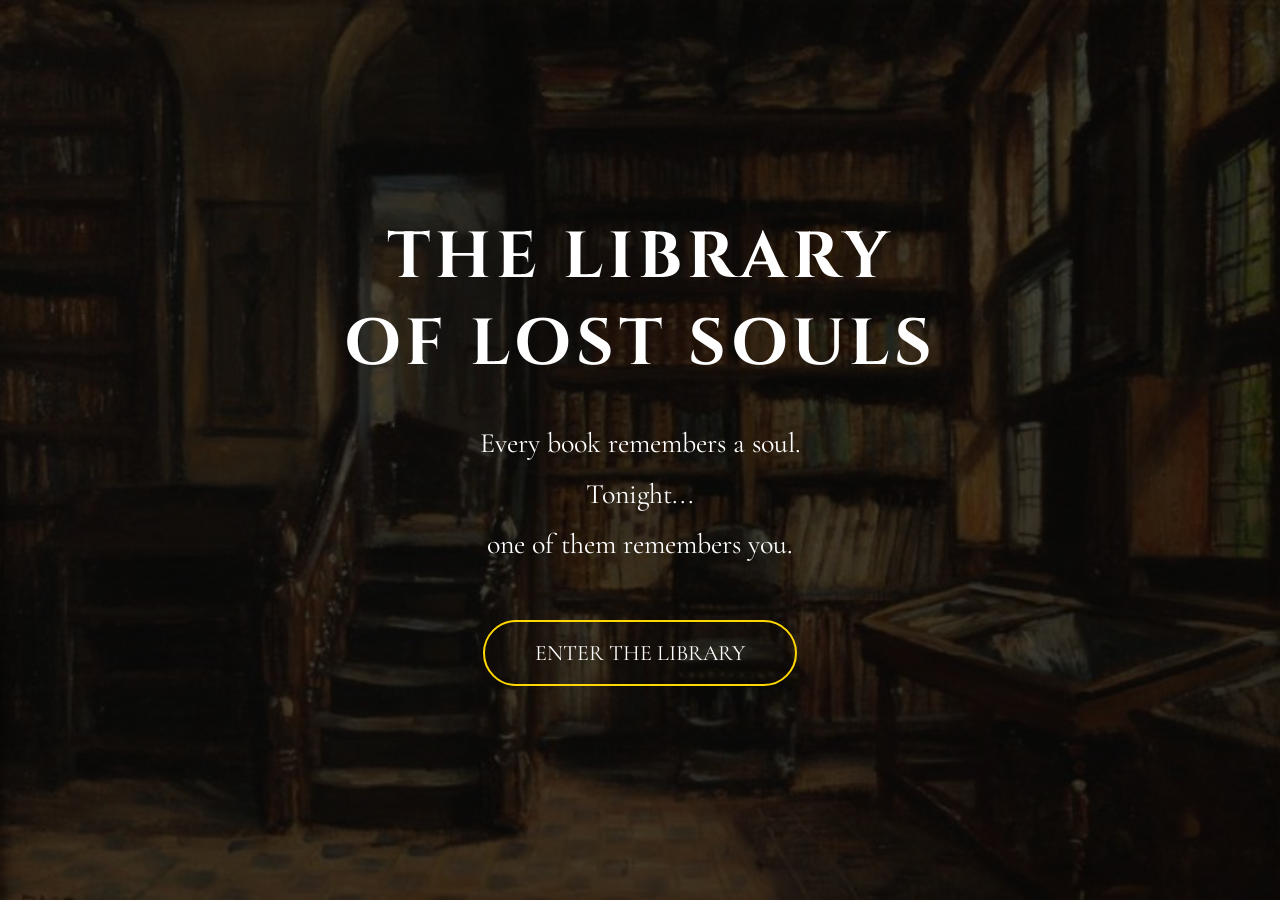
<file: index.html>
<!DOCTYPE html>
<html lang="en">
<head>
    <meta charset="UTF-8">
    <meta name="viewport" content="width=device-width, initial-scale=1.0">
    <title>The Library of Lost Souls</title>

    <link rel="stylesheet" href="style.css">
</head>
<body>

</button>

<div class="overlay">

    <div class="content">

        <h1>THE LIBRARY<br>OF LOST SOULS</h1>

        <p>
            Every book remembers a soul.<br>
            Tonight...<br>
            one of them remembers you.
        </p>

        <a href="library.html" class="enter-btn">
            ENTER THE LIBRARY
        </a>

    </div>

</div>

</body>
</html>
</file>
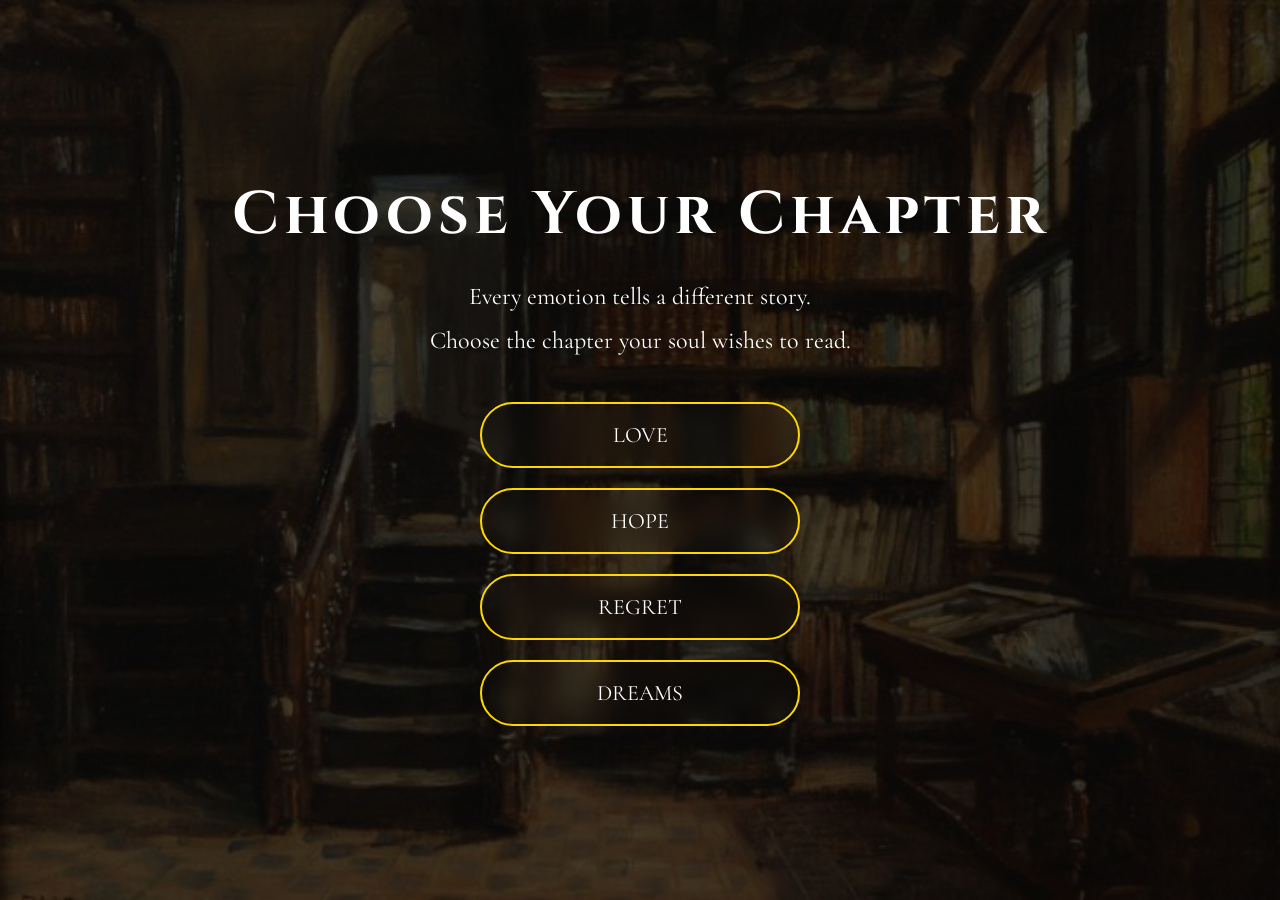
<file: chapters.html>
<!DOCTYPE html>
<html lang="en">
<head>
<meta charset="UTF-8">
<meta name="viewport" content="width=device-width, initial-scale=1.0">

<title>Choose Your Chapter</title>

<link rel="stylesheet" href="style.css">

</head>

<body class="chapter-page">

<div class="overlay">

<div class="chapter-container">

<h1>Choose Your Chapter</h1>

<p>
Every emotion tells a different story.<br>
Choose the chapter your soul wishes to read.
</p>

<div class="chapters">

<a href="love.html">LOVE</a>

<a href="hope.html">HOPE</a>

<a href="regret.html">REGRET</a>

<a href="dream.html">DREAMS</a>

</div>

</div>

</div>

</body>
</html>
</file>
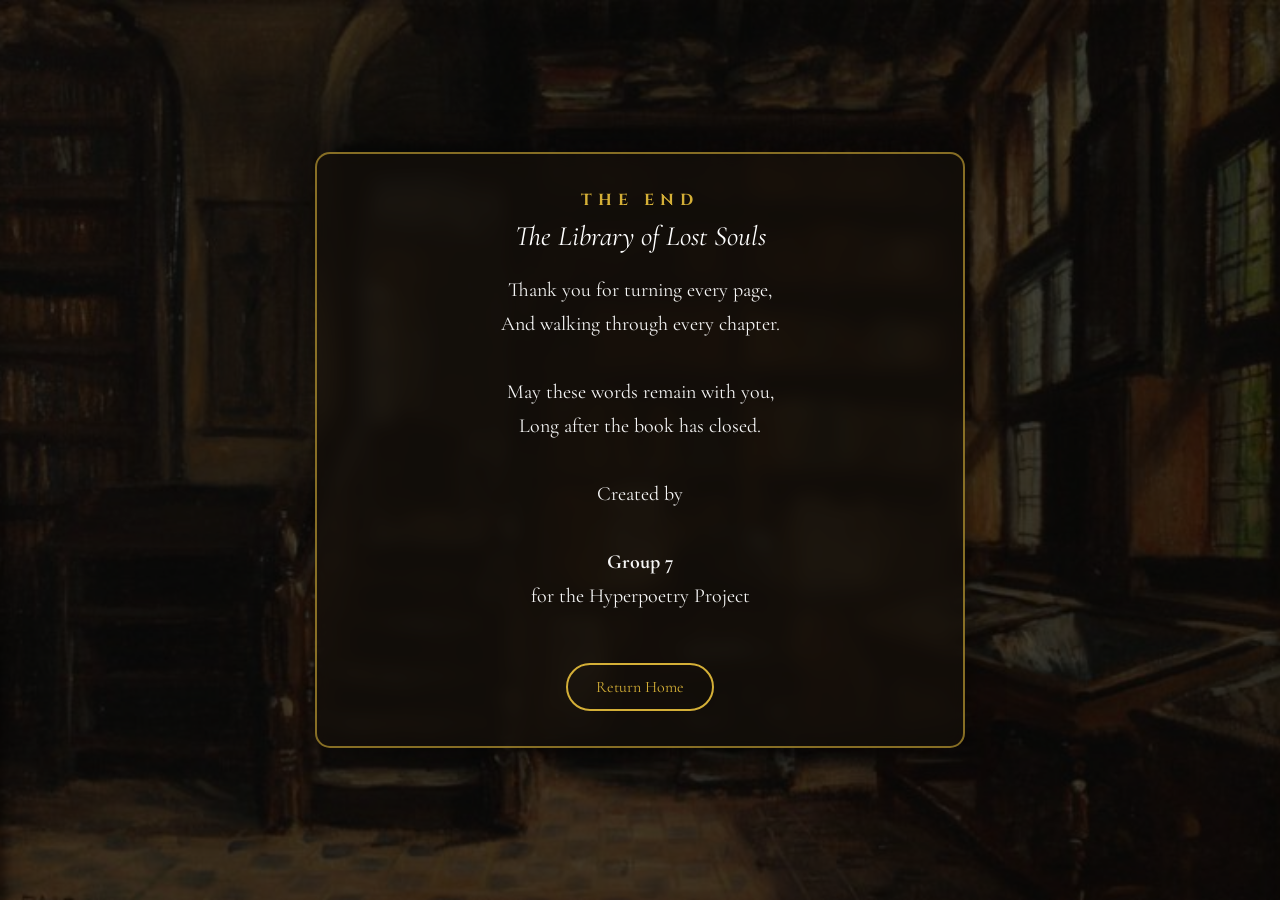
<file: credits.html>
<!DOCTYPE html>
<html lang="en">
<head>
<meta charset="UTF-8">
<meta name="viewport" content="width=device-width, initial-scale=1.0">
<title>Credits</title>

<link rel="stylesheet" href="style.css">

</head>

<body class="poem-page">

<div class="overlay">

<div class="poem-box">

<h1>THE END</h1>

<h2>The Library of Lost Souls</h2>

<p>

Thank you for turning every page,<br>
And walking through every chapter.<br><br>

May these words remain with you,<br>
Long after the book has closed.<br><br>

Created by<br><br>

<strong>Group 7</strong><br>

for the Hyperpoetry Project

</p>

<div class="choice">

<a href="index.html">Return Home</a>

</div>

</div>

</div>

</body>
</html>
</file>
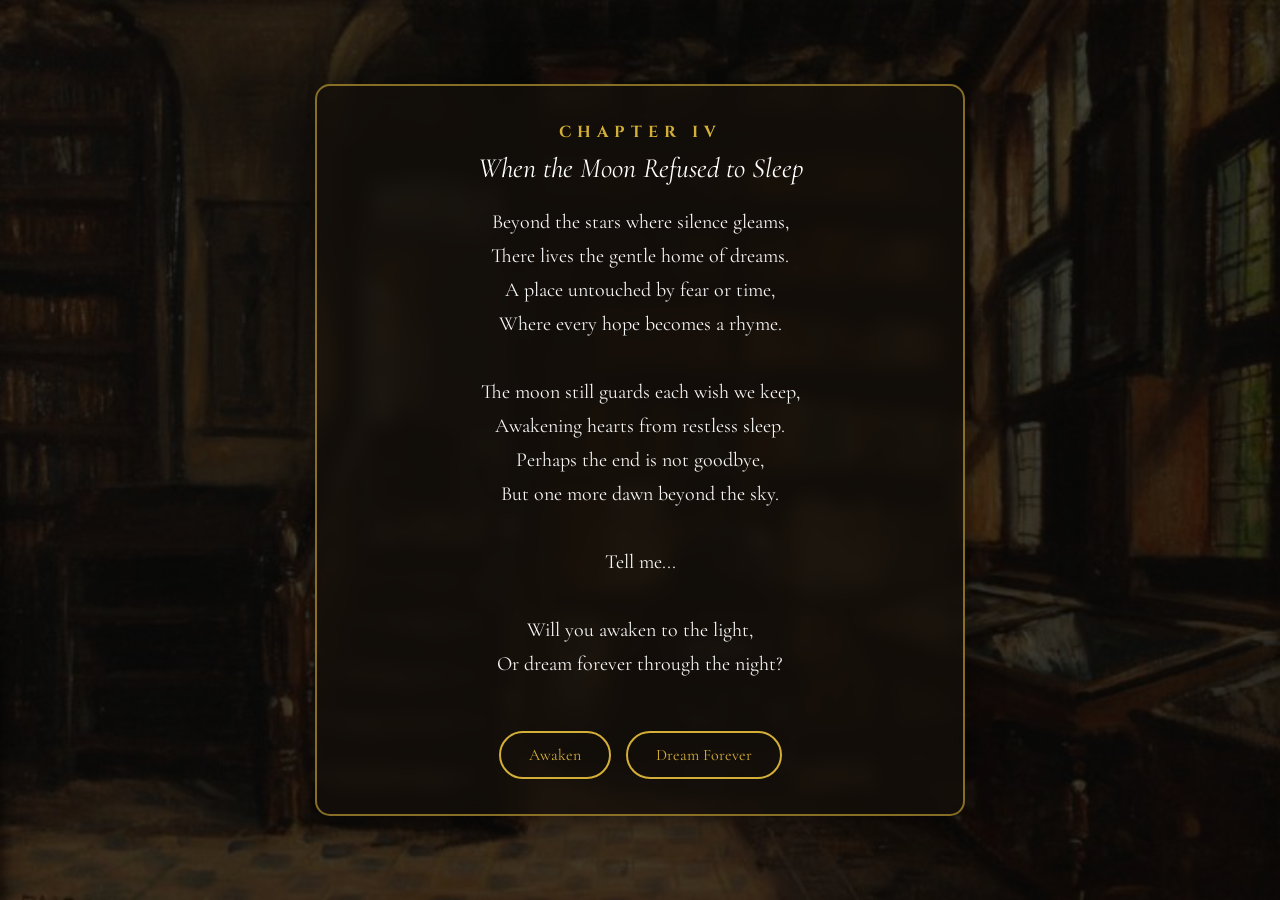
<file: dream.html>
<!DOCTYPE html>
<html lang="en">
<head>

<meta charset="UTF-8">
<meta name="viewport" content="width=device-width, initial-scale=1.0">

<title>Chapter IV | When the Moon Refused to Sleep</title>

<link rel="stylesheet" href="style.css">

</head>

<body class="poem-page">

<div class="overlay">

<div class="poem-box">

<h1>CHAPTER IV</h1>

<h2>When the Moon Refused to Sleep</h2>

<p>

Beyond the stars where silence gleams,<br>
There lives the gentle home of dreams.<br>
A place untouched by fear or time,<br>
Where every hope becomes a rhyme.<br><br>

The moon still guards each wish we keep,<br>
Awakening hearts from restless sleep.<br>
Perhaps the end is not goodbye,<br>
But one more dawn beyond the sky.<br><br>

Tell me...<br><br>

Will you awaken to the light,<br>
Or dream forever through the night?

</p>

<div class="choice">

<a href="ending.html">Awaken</a>

<a href="secret.html">Dream Forever</a>

</div>

</div>

</div>

</body>
</html>
</file>
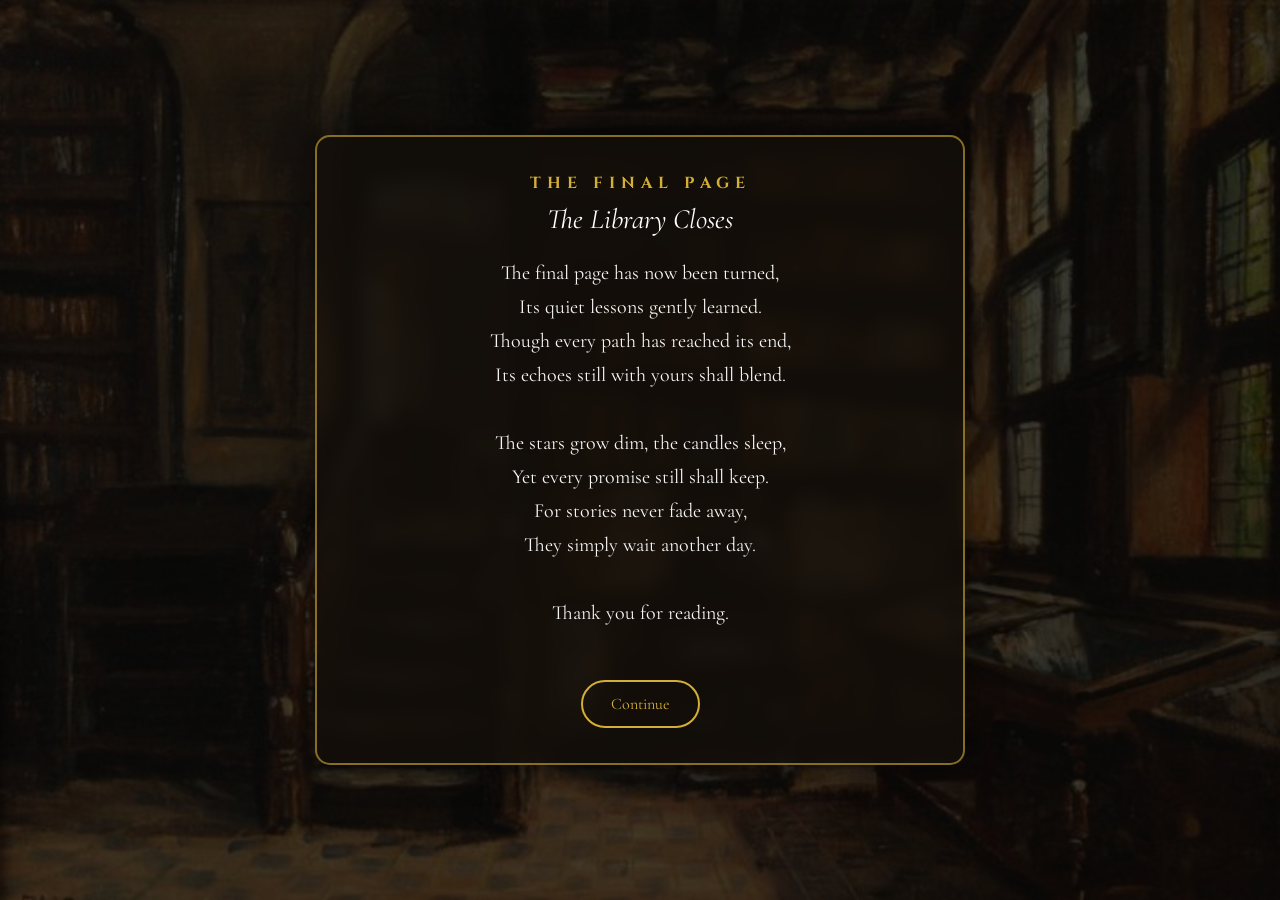
<file: ending.html>
<!DOCTYPE html>
<html lang="en">
<head>

<meta charset="UTF-8">
<meta name="viewport" content="width=device-width, initial-scale=1.0">

<title>The Final Page</title>

<link rel="stylesheet" href="style.css">

</head>

<body class="poem-page">

<div class="overlay">

<div class="poem-box">

<h1>THE FINAL PAGE</h1>

<h2>The Library Closes</h2>

<p>

The final page has now been turned,<br>
Its quiet lessons gently learned.<br>
Though every path has reached its end,<br>
Its echoes still with yours shall blend.<br><br>

The stars grow dim, the candles sleep,<br>
Yet every promise still shall keep.<br>
For stories never fade away,<br>
They simply wait another day.<br><br>

Thank you for reading.

</p>

<div class="choice">

<a href="credits.html">Continue</a>

</div>

</div>

</div>

</body>
</html>
</file>
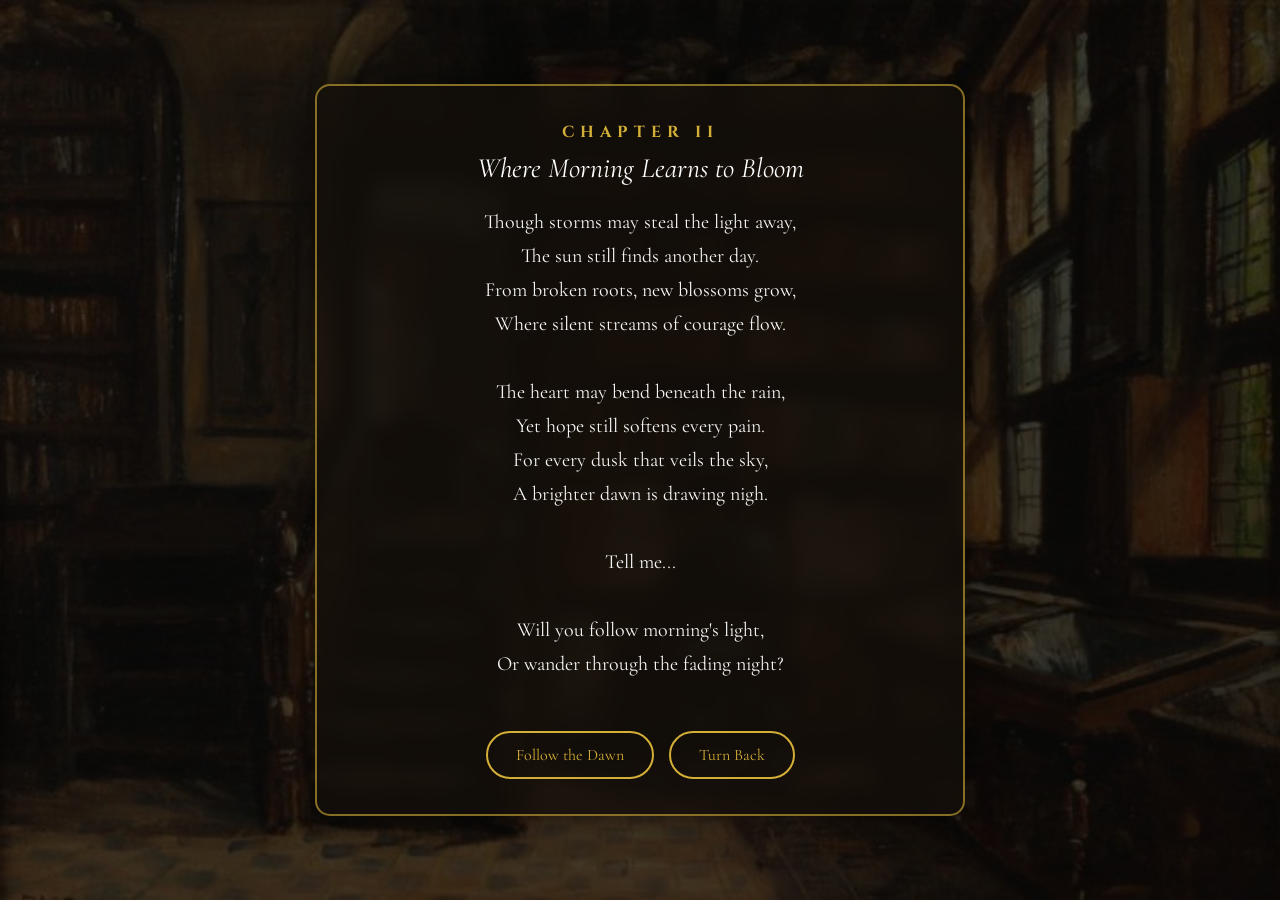
<file: hope.html>
<!DOCTYPE html>
<html lang="en">
<head>

<meta charset="UTF-8">
<meta name="viewport" content="width=device-width, initial-scale=1.0">

<title>Chapter II | Where Morning Learns to Bloom</title>

<link rel="stylesheet" href="style.css">

</head>

<body class="poem-page">

<div class="overlay">

<div class="poem-box">

<h1>CHAPTER II</h1>

<h2>Where Morning Learns to Bloom</h2>

<p>

Though storms may steal the light away,<br>
The sun still finds another day.<br>
From broken roots, new blossoms grow,<br>
Where silent streams of courage flow.<br><br>

The heart may bend beneath the rain,<br>
Yet hope still softens every pain.<br>
For every dusk that veils the sky,<br>
A brighter dawn is drawing nigh.<br><br>

Tell me...<br><br>

Will you follow morning's light,<br>
Or wander through the fading night?

</p>

<div class="choice">

<a href="dream.html">Follow the Dawn</a>

<a href="regret.html">Turn Back</a>

</div>

</div>

</div>

</body>
</html>
</file>
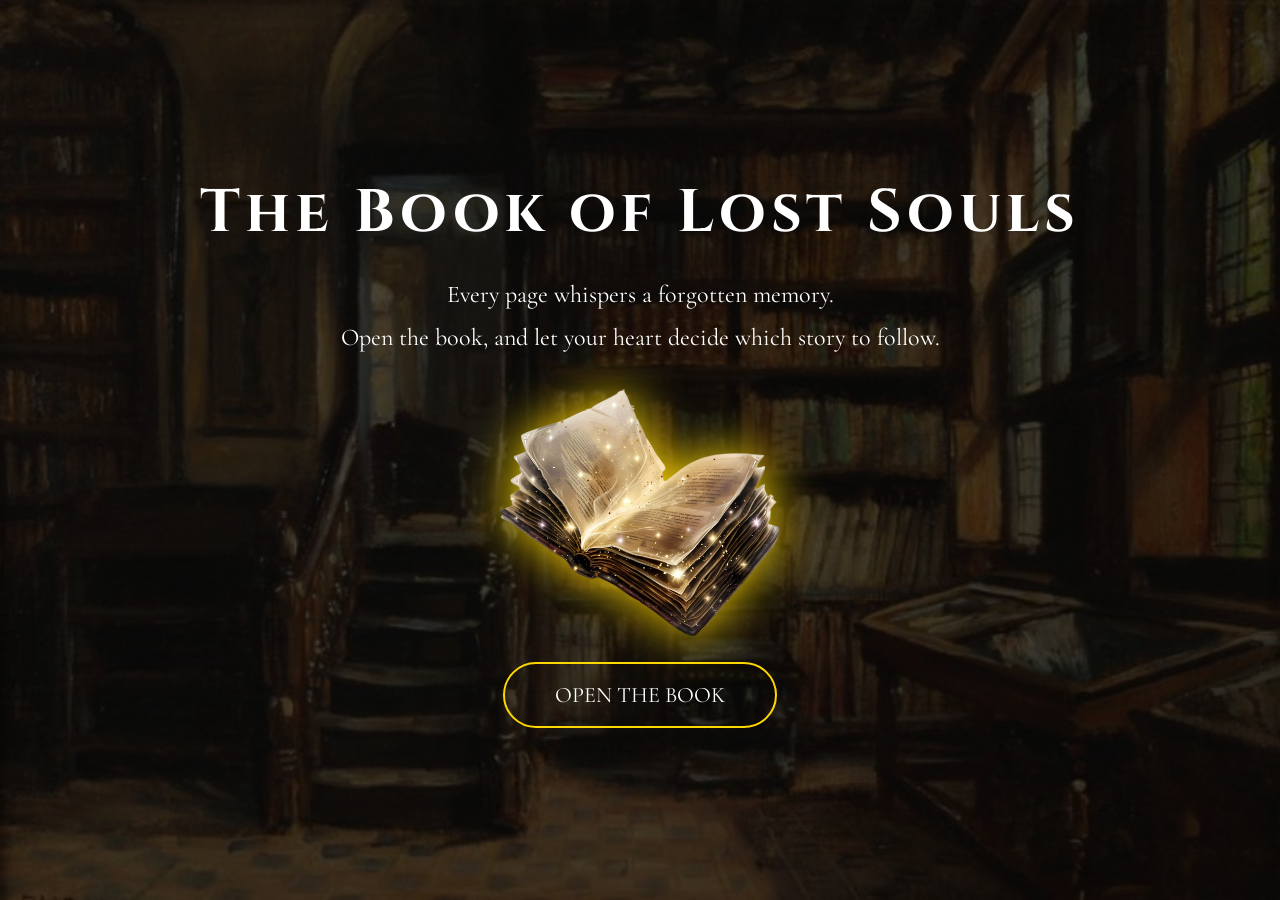
<file: library.html>
<!DOCTYPE html>
<html lang="en">
<head>
    <meta charset="UTF-8">
    <meta name="viewport" content="width=device-width, initial-scale=1.0">
    <title>The Book of Lost Souls</title>

    <link rel="stylesheet" href="style.css">
</head>

<body class="library-page">

<div class="overlay">

    <div class="book-container">

        <h1>The Book of Lost Souls</h1>

        <p>
            Every page whispers a forgotten memory.<br>
            Open the book, and let your heart decide which story to follow.
        </p>

        <img src="images/book.png" alt="Magic Book" class="magic-book">

        <br><br>

        <a href="chapters.html" class="enter-btn">
            OPEN THE BOOK
        </a>

    </div>

</div>

</body>
</html>
</file>
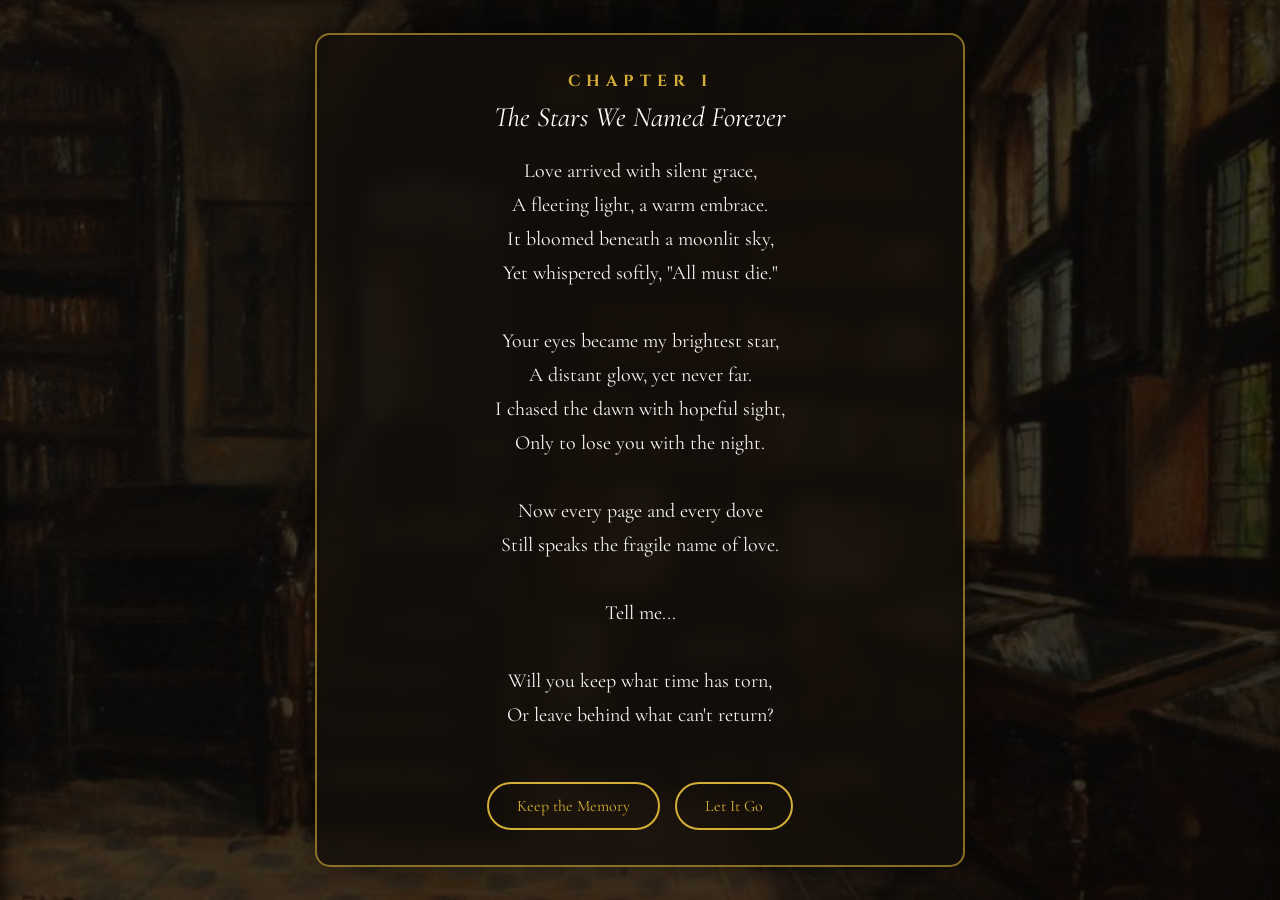
<file: love.html>
<!DOCTYPE html>
<html lang="en">
<head>

<meta charset="UTF-8">
<meta name="viewport" content="width=device-width, initial-scale=1.0">

<title>Chapter I | The Stars We Named Forever</title>

<link rel="stylesheet" href="style.css">

</head>

<body class="poem-page">

<div class="overlay">

<div class="poem-box">

<h1>CHAPTER I</h1>

<h2>The Stars We Named Forever</h2>

<p>

Love arrived with silent grace,<br>
A fleeting light, a warm embrace.<br>
It bloomed beneath a moonlit sky,<br>
Yet whispered softly, "All must die."<br><br>

Your eyes became my brightest star,<br>
A distant glow, yet never far.<br>
I chased the dawn with hopeful sight,<br>
Only to lose you with the night.<br><br>

Now every page and every dove<br>
Still speaks the fragile name of love.<br><br>

Tell me...<br><br>

Will you keep what time has torn,<br>
Or leave behind what can't return?

</p>

<div class="choice">

<a href="hope.html">Keep the Memory</a>

<a href="regret.html">Let It Go</a>

</div>

</div>

</div>

</body>
</html>
</file>
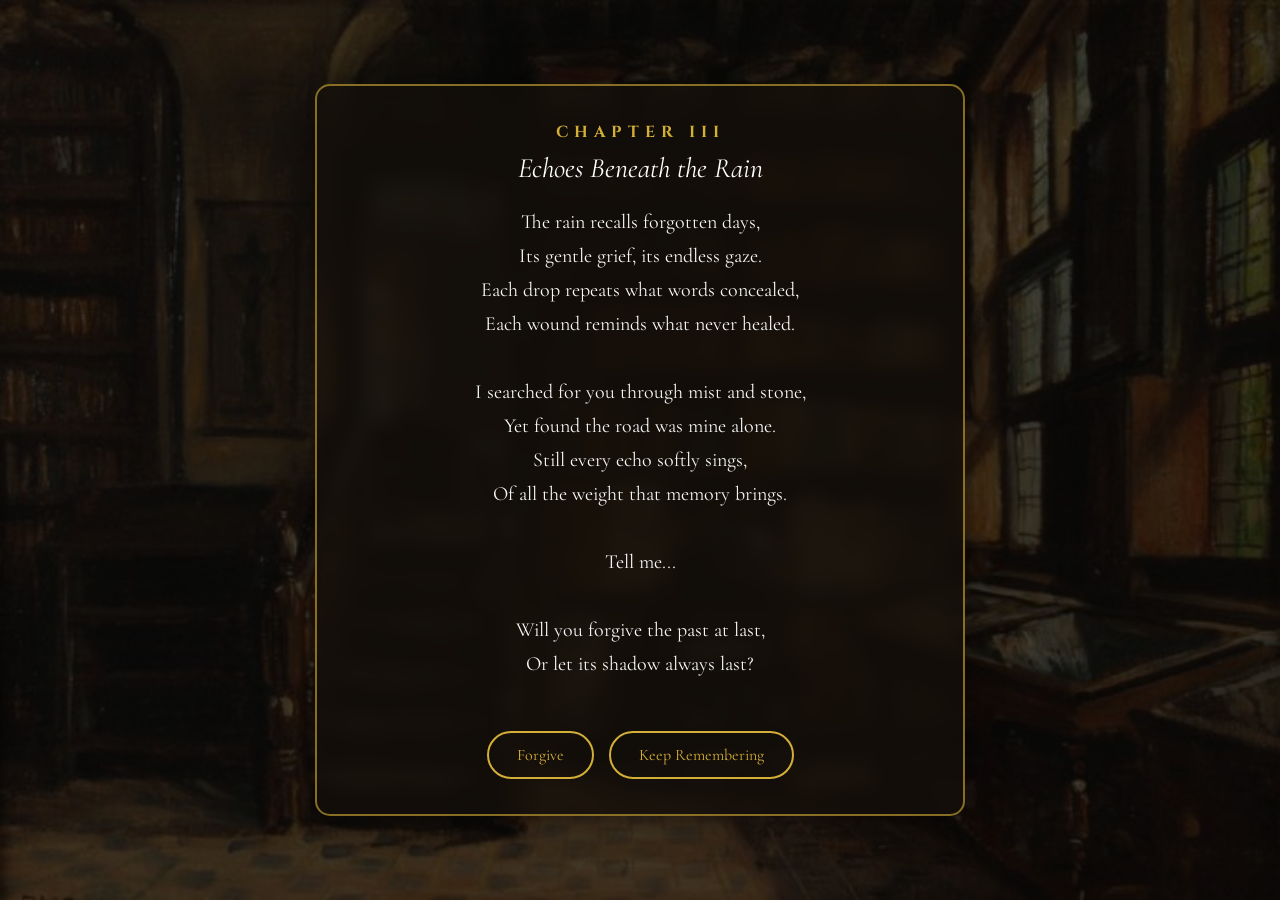
<file: regret.html>
<!DOCTYPE html>
<html lang="en">
<head>

<meta charset="UTF-8">
<meta name="viewport" content="width=device-width, initial-scale=1.0">

<title>Chapter III | Echoes Beneath the Rain</title>

<link rel="stylesheet" href="style.css">

</head>

<body class="poem-page">

<div class="overlay">

<div class="poem-box">

<h1>CHAPTER III</h1>

<h2>Echoes Beneath the Rain</h2>

<p>

The rain recalls forgotten days,<br>
Its gentle grief, its endless gaze.<br>
Each drop repeats what words concealed,<br>
Each wound reminds what never healed.<br><br>

I searched for you through mist and stone,<br>
Yet found the road was mine alone.<br>
Still every echo softly sings,<br>
Of all the weight that memory brings.<br><br>

Tell me...<br><br>

Will you forgive the past at last,<br>
Or let its shadow always last?

</p>

<div class="choice">

<a href="hope.html">Forgive</a>

<a href="dream.html">Keep Remembering</a>

</div>

</div>

</div>

</body>
</html>
</file>
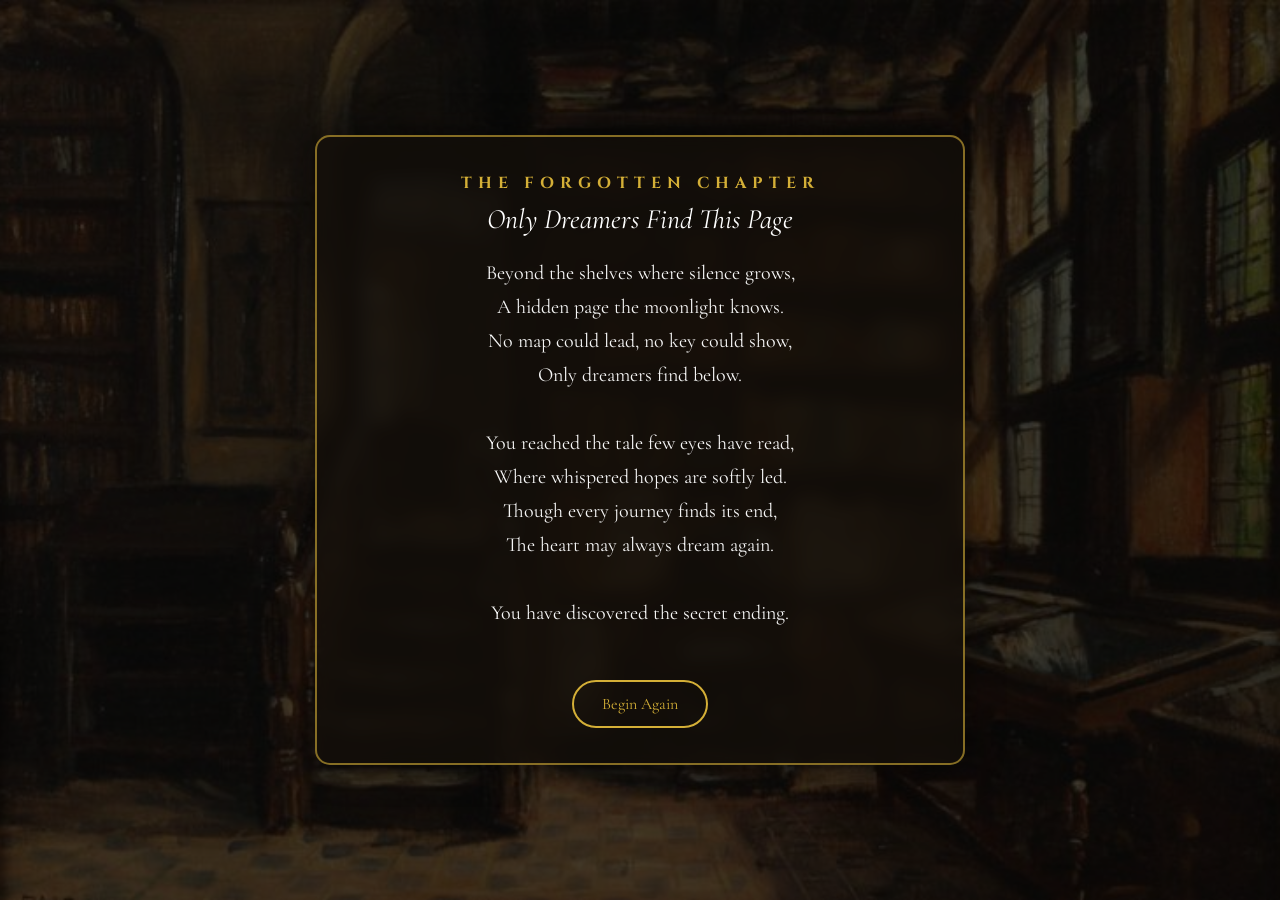
<file: secret.html>
<!DOCTYPE html>
<html lang="en">
<head>

<meta charset="UTF-8">
<meta name="viewport" content="width=device-width, initial-scale=1.0">

<title>The Forgotten Chapter</title>

<link rel="stylesheet" href="style.css">

</head>

<body class="poem-page">

<div class="overlay">

<div class="poem-box">

<h1>THE FORGOTTEN CHAPTER</h1>

<h2>Only Dreamers Find This Page</h2>

<p>

Beyond the shelves where silence grows,<br>
A hidden page the moonlight knows.<br>
No map could lead, no key could show,<br>
Only dreamers find below.<br><br>

You reached the tale few eyes have read,<br>
Where whispered hopes are softly led.<br>
Though every journey finds its end,<br>
The heart may always dream again.<br><br>

You have discovered the secret ending.

</p>

<div class="choice">

<a href="index.html">Begin Again</a>

</div>

</div>

</div>

</body>
</html>
</file>
<file: style.css>
@import url('https://fonts.googleapis.com/css2?family=Cinzel:wght@500;700&family=Cormorant+Garamond:wght@400;500&display=swap');

*{
    margin:0;
    padding:0;
    box-sizing:border-box;
}

body{

    background-image:url("images/library.jpg");
    background-size:cover;
    background-position:center;
    background-repeat:no-repeat;

    height:100vh;

    display:flex;
    justify-content:center;
    align-items:center;

    font-family:'Cormorant Garamond', serif;
}

.overlay{

    width:100%;
    height:100%;

    background:rgba(0,0,0,.65);

    display:flex;
    justify-content:center;
    align-items:center;

}

.content{

    text-align:center;

    color:white;

    animation:fade 2s;

}

h1{

    font-family:'Cinzel', serif;

    font-size:65px;

    letter-spacing:5px;

    margin-bottom:30px;

}

p{

    font-size:28px;

    line-height:1.8;

    margin-bottom:50px;

}

.enter-btn{

    display:inline-block;

    text-decoration:none;

    color:white;

    border:2px solid gold;

    padding:18px 50px;

    border-radius:50px;

    font-size:22px;

    transition:.4s;

}

.enter-btn:hover{

    background:gold;

    color:black;

    box-shadow:0 0 25px gold;

}

@keyframes fade{

    from{

        opacity:0;

        transform:translateY(30px);

    }

    to{

        opacity:1;

        transform:translateY(0);

    }

}

/* ===== LIBRARY PAGE ===== */

.library-page{
    background-image:url("images/library.jpg");
    background-size:cover;
    background-position:center;
    background-repeat:no-repeat;
}

.book-container{
    text-align:center;
    color:white;
}

.book-container h1{
    font-size:60px;
    margin-bottom:20px;
}

.book-container p{
    font-size:24px;
    margin-bottom:30px;
}

.magic-book{
    width:280px;
    transition:0.5s;
    animation:float 3s ease-in-out infinite;
    filter:drop-shadow(0 0 25px gold);
}

.magic-book:hover{
    transform:scale(1.08);
    filter:drop-shadow(0 0 40px gold);
}

@keyframes float{

    0%{
        transform:translateY(0);
    }

    50%{
        transform:translateY(-12px);
    }

    100%{
        transform:translateY(0);
    }

}

/* CHAPTER PAGE */

.chapter-page{

background-image:url("images/library.jpg");
background-size:cover;
background-position:center;

}

.chapter-container{

text-align:center;
color:white;

}

.chapter-container h1{

font-size:60px;
margin-bottom:20px;

}

.chapter-container p{

font-size:24px;
margin-bottom:40px;

}

.chapters{

display:flex;
flex-direction:column;
gap:20px;
align-items:center;

}

.chapters a{

text-decoration:none;
color:white;

border:2px solid gold;

padding:18px 60px;

border-radius:50px;

font-size:22px;

width:320px;

transition:.4s;

backdrop-filter:blur(10px);

}

.chapters a:hover{

background:gold;

color:black;

transform:scale(1.05);

box-shadow:0 0 30px gold;

}

/* ========================= */
/*        POEM PAGE          */
/* ========================= */

.poem-page{
    background-image: url("images/library.jpg");
    background-size: cover;
    background-position: center;
    background-repeat: no-repeat;
}

.poem-box{

    width:70%;
    max-width:650px;

    background:rgba(20,15,10,.78);

    border:2px solid rgba(212,175,55,.6);

    border-radius:15px;

    padding:35px;

    color:#f8f4e9;

    text-align:center;

    backdrop-filter:blur(8px);

    box-shadow:0 0 35px rgba(0,0,0,.5);

    animation:fade 1.5s ease;

}

.poem-box h1{

    font-family:'Cinzel', serif;

    font-size:16px;

    letter-spacing:6px;

    color:#d4af37;

    margin-bottom:8px;

}

.poem-box h2{

    font-family:'Cormorant Garamond', serif;

    font-size:28px;

    font-style:italic;

    font-weight:normal;

    margin-bottom:20px;

    color:white;

}

.poem-box p{

    font-size:20px;

    line-height:1.7;

    color:#f5f5f5;

}

.choice{

    margin-top:30px;

    display:flex;

    justify-content:center;

    gap:15px;

    flex-wrap:wrap;

}

.choice a{

    text-decoration:none;

    color:#d4af37;

    border:2px solid #d4af37;

    padding:12px 28px;

    border-radius:35px;

    font-size:16px;

    transition:.4s;

}

.choice a:hover{

    background:#d4af37;

    color:black;

    box-shadow:0 0 20px #d4af37;

    transform:translateY(-3px);

}

#musicBtn{
    position: fixed;
    top: 20px;
    right: 20px;
    padding: 12px 20px;
    background: #b8860b;
    color: white;
    border: none;
    border-radius: 30px;
    cursor: pointer;
    font-size: 16px;
    transition: .3s;
    z-index: 999;
}

#musicBtn:hover{
    background: #d4af37;
    transform: scale(1.05);
}
</file>
